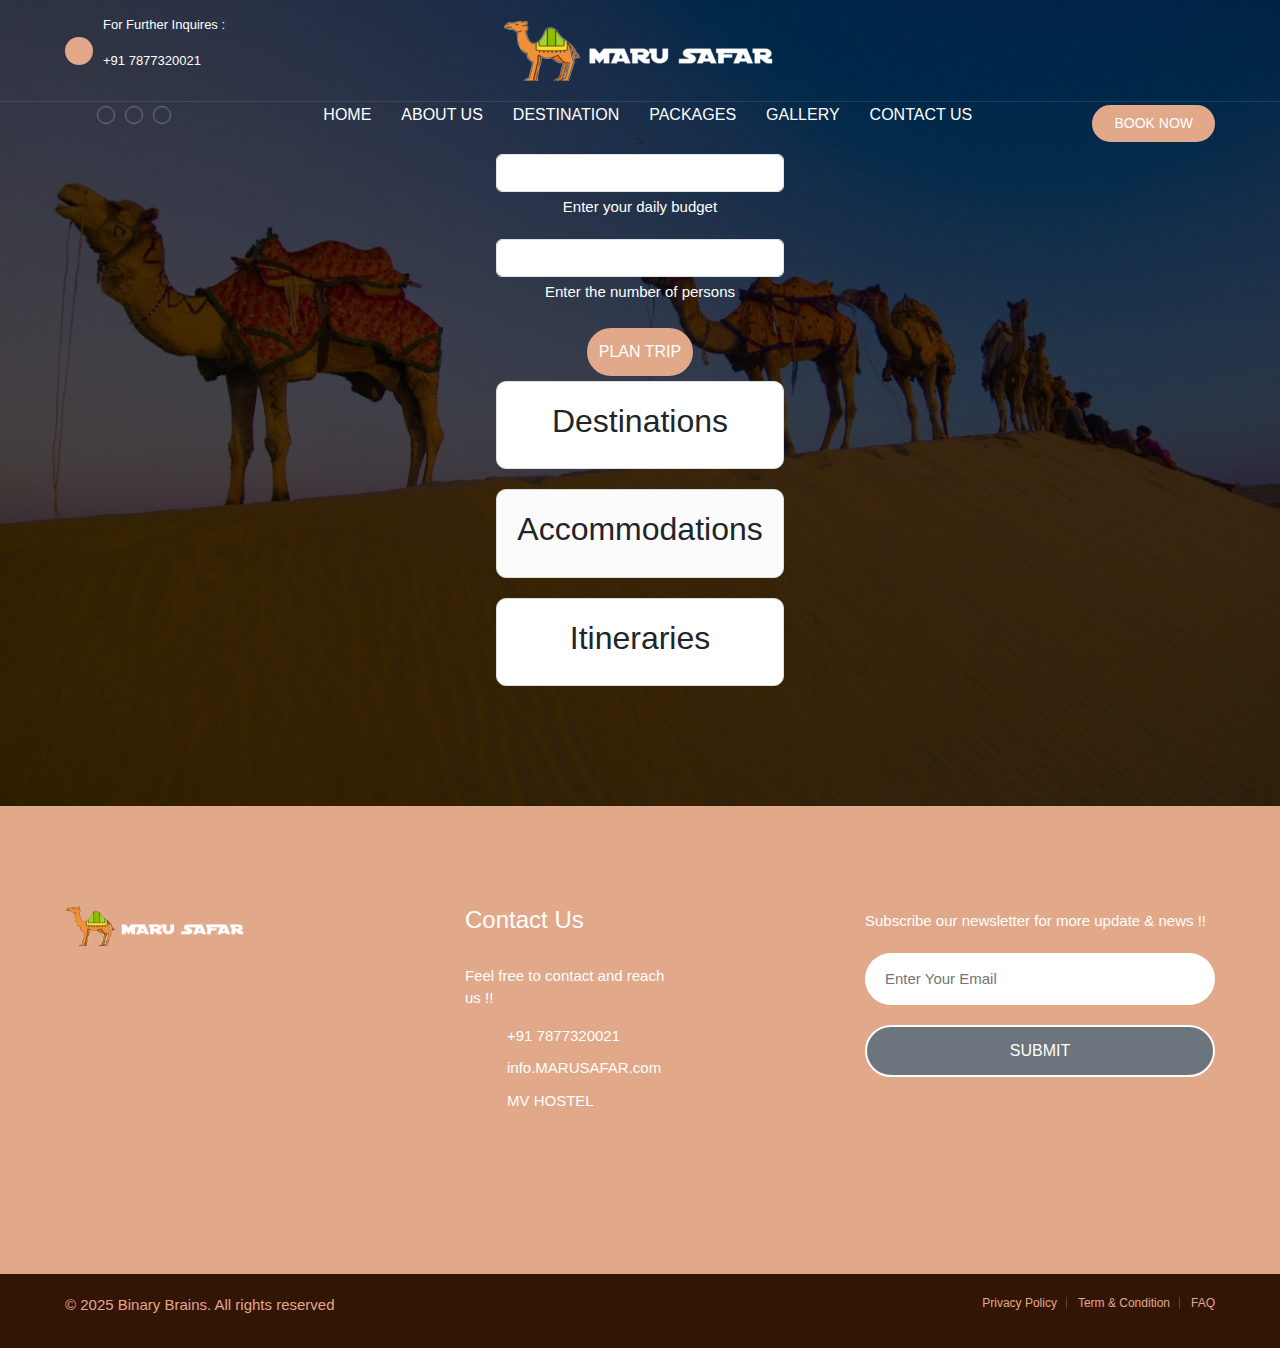
<file: budget.html>
<!DOCTYPE html>
<html lang="en">
<head>
    <meta charset="UTF-8">
    <meta name="viewport" content="width=device-width, initial-scale=1.0">
    <title>Budget-Friendly Travel Planner</title>
    <link rel="stylesheet" href="https://cdn.jsdelivr.net/npm/bootstrap@5.2.3/dist/css/bootstrap.min.css">
    <link rel="stylesheet" href="./assets/css/style.css">
    <style>
        body {
            font-family: Arial, sans-serif;
            background-color:hsl(26, 64%, 65%);
        }
        
        .hero {
            
            padding: 100px;
            text-align: center;
        }
        
        .destinations {
            background-color: #ffffff;
            padding: 20px;
            border: 1px solid #dddddd;
            margin-bottom: 20px;
            border-radius: 10px;
        }
        
        .accommodations {
            background-color: #fbfbfb;
            padding: 20px;
            border: 1px solid #dddddd;
            margin-bottom: 20px;
            border-radius: 10px;
        }
        
        .itineraries {
            background-color: #ffffff;
            padding: 20px;
            border: 1px solid #dddddd;
            margin-bottom: 20px;
            border-radius: 10px;
        }
        
        .modal-dialog {
            max-width: 800px;
        }
        
        .modal-body {
            padding: 20px;
        }
        .form-text{
            color: white;
        }
        #plan-trip-btn{
            padding: 10px;
        }
        .container1{
            padding-top: 30px;
            /* margin: 10px; */
        }
        .B1{
            /* padding : 5PX; */
            margin: 5PX;
        }
    </style>
</head>
<body id="top">
    

<header class="header" data-header>

    <div class="overlay" data-overlay></div>

    <div class="header-top">
      <div class="container">

        <a href="tel:+01123456790" class="helpline-box">

          <div class="icon-box">
            <ion-icon name="call-outline"></ion-icon>
          </div>

          <div class="wrapper">
            <p class="helpline-title">For Further Inquires :</p>

            <p class="helpline-number">+91 7877320021</p>
          </div>

        </a>

        <a href="#" class="logo">
          <img src="./assets/images/LOGO1.png" alt="MARUSAFAR logo">

        </a>

        <div class="header-btn-group">

          <button class="search-btn" aria-label="Search">
            <ion-icon name="search"></ion-icon>
          </button>

          <button class="nav-open-btn" aria-label="Open Menu" data-nav-open-btn>
            <ion-icon name="menu-outline"></ion-icon>
          </button>

        </div>

      </div>
    </div>

    <div class="header-bottom">
      <div class="container">

        <ul class="social-list">

          <li>
            <a href="#" class="social-link">
              <ion-icon name="logo-facebook"></ion-icon>
            </a>
          </li>

          <li>
            <a href="#" class="social-link">
              <ion-icon name="logo-twitter"></ion-icon>
            </a>
          </li>

          <li>
            <a href="#" class="social-link">
              <ion-icon name="logo-youtube"></ion-icon>
            </a>
          </li>

        </ul>

        <nav class="navbar" data-navbar>

          <div class="navbar-top">

            <a href="#" class="logo">
              <img src="./assets/images/LOGO1.png" alt="MARU SAFAR">
            </a>

            <button class="nav-close-btn" aria-label="Close Menu" data-nav-close-btn>
              <ion-icon name="close-outline"></ion-icon>
            </button>

          </div>

          <ul class="navbar-list">

            <li>
              <a href="#home" class="navbar-link" data-nav-link>home</a>
            </li>

            <li>
              <a href="#" class="navbar-link" data-nav-link>about us</a>
            </li>

            <li>
              <a href="#destination" class="navbar-link" data-nav-link>destination</a>
            </li>

            <li>
              <a href="#package" class="navbar-link" data-nav-link>packages</a>
            </li>

            <li>
              <a href="#gallery" class="navbar-link" data-nav-link>gallery</a>
            </li>

            <li>
              <a href="#contact" class="navbar-link" data-nav-link>contact us</a>
            </li>

          </ul>

        </nav>
        <a href="budget.html" class="btn btn-primary">Book Now</a>
        
        <!-- <button class="btn btn-primary">Book Now</button> -->

      </div>
    </div>

  </header>


    
    <div class="hero">
     
        <div class="container1">
            <div id="trip-planner" class="trip-planner">
               >
                <form>
                    <div class="mb-3">
                        <input type="number" class="form-control" id="budget" aria-describedby="budgetHelp" >
                        <div id="budgetHelp" class="form-text">Enter your daily budget</div>
                    </div>
                    <div class="mb-3">
                
                        <input type="number" class="form-control" id="duration" aria-describedby="durationHelp">
                        <div id="durationHelp" class="form-text">Enter the number of persons</div>
                    </div>
                    <button type="button" class="btn btn-primary B1" id="plan-trip-btn">Plan Trip</button>
                </form>
            </div>
            
            <div id="destinations" class="destinations">
                <h2>Destinations</h2>
                <div id="destination-list" class="row">
                  
                </div>
            </div>
            
            <div id="accommodations" class="accommodations">
                <h2>Accommodations</h2>
                <div id="accommodation-list" class="row">
                 
                </div>
            </div>
            
            <div id="itineraries" class="itineraries">
                <h2>Itineraries</h2>
                <div id="itinerary-list" class="row">
                 
                </div>
            </div>
        </div>
        
        <div class="modal fade" id="trip-planner-modal" tabindex="-1" aria-labelledby="trip-planner-modal-label" aria-hidden="true">
            <div class="modal-dialog">
                <div class="modal-content">
                    <div class="modal-header">
                        <h5 class="modal-title" id="trip-planner-modal-label">Trip Planner</h5>
                        <button type="button" class="btn-close" data-bs-dismiss="modal" aria-label="Close"></button>
                    </div>
                    <div class="modal-body">
                        <form>
                            <div class="mb-3">
                                <label for="modal-budget" class="form-label">Budget:</label>
                                <input type="number" class="form-control" id="modal-budget" aria-describedby="modal-budgetHelp">
                                <div id="modal-budgetHelp" class="form-text">Enter your daily budget</div>
                            </div>
                            <div class="mb-3">
                                <label for="modal-duration" class="form-label">Duration:</label>
                                <input type="number" class="form-control" id="modal-duration" aria-describedby="modal-durationHelp">
                                <div id="modal-durationHelp" class="form-text">Enter the number of persons</div>
                            </div>
                            <div class="mb-3">
                                <label for="modal-destination" class="form-label">Destination:</label>
                                <select class="form-select" id="modal-destination" aria-describedby="modal-destinationHelp">
                                    <option value="">Select a destination</option>
                                    <option value="jaipur">JAIPUR</option>
                                    <option value="UDAIPUR">UDAIPUR</option>
                                    <option value="JAISALMER">JAISALMER</option>
                                </select>
                                <div id="modal-destinationHelp" class="form-text">Select a destination</div>
                            </div>
                            <div class="mb-3">
                                <label for="modal-accommodation" class="form-label">Accommodation:</label>
                                <select class="form-select" id="modal-accommodation" aria-describedby="modal-accommodationHelp">
                                    <option value="">Select an accommodation</option>
                                    <option value="Hotel">Hotel</option>
                                    <option value="Hostel">Hostel</option>
                                    <option value="Airbnb">Airbnb</option>
                                </select>
                                <div id="modal-accommodationHelp" class="form-text">Select an accommodation</div>
                            </div>
                            <button type="button" class="btn btn-primary" id="modal-plan-trip-btn">Plan Trip</button>
                        </form>
                    </div>
                </div>
            </div>
        </div>
    </div>
    
   
    <footer class="footer">

        <div class="footer-top">
          <div class="container">
    
            <div class="footer-brand">
    
              <a href="#" class="logo">
                <img src="./assets/images/LOGO1.png" alt="MARU SAFAR">
              </a>
    
              <p class="footer-text">
    
              </p>
    
            </div>
    
            <div class="footer-contact">
    
              <h4 class="contact-title">Contact Us</h4>
    
              <p class="contact-text">
                Feel free to contact and reach us !!
              </p>
    
              <ul>
    
                <li class="contact-item">
                  <ion-icon name="call-outline"></ion-icon>
    
                  <a href="tel:+01123456790" class="contact-link">+91 7877320021</a>
                </li>
    
                <li class="contact-item">
                  <ion-icon name="mail-outline"></ion-icon>
    
                  <a href="mailto:info.tourly.com" class="contact-link">info.MARUSAFAR.com</a>
                </li>
    
                <li class="contact-item">
                  <ion-icon name="location-outline"></ion-icon>
    
                  <address>MV HOSTEL</address>
                </li>
    
              </ul>
    
            </div>
    
            <div class="footer-form">
    
              <p class="form-text">
                Subscribe our newsletter for more update & news !!
              </p>
    
              <form action="" class="form-wrapper">
                <input type="email" name="email" class="input-field" placeholder="Enter Your Email" required>
    
                <button type="submit" class="btn btn-secondary">Submit</button>
              </form>
    
            </div>
    
          </div>
        </div>
    
        <div class="footer-bottom">
          <div class="container">
    
            <p class="copyright">
              &copy; 2025 <a href="">Binary Brains</a>. All rights reserved
            </p>
    
            <ul class="footer-bottom-list">
    
              <li>
                <a href="#" class="footer-bottom-link">Privacy Policy</a>
              </li>
    
              <li>
                <a href="#" class="footer-bottom-link">Term & Condition</a>
              </li>
    
              <li>
                <a href="#" class="footer-bottom-link">FAQ</a>
              </li>
    
            </ul>
    
          </div>
        </div>
    
      </footer>
    
    <script src="https://cdn.jsdelivr.net/npm/bootstrap@5.2.3/dist/js/bootstrap.bundle.min.js"></script>
    <script>
        const budgetInput = document.getElementById('budget');
        const durationInput = document.getElementById('duration');
        const planTripBtn = document.getElementById('plan-trip-btn');
        const destinationList = document.getElementById('destination-list');
        const accommodationList = document.getElementById('accommodation-list');
        const itineraryList = document.getElementById('itinerary-list');
        const modalBudgetInput = document.getElementById('modal-budget');
        const modalDurationInput = document.getElementById('modal-duration');
        const modalDestinationSelect = document.getElementById('modal-destination');
        const modalAccommodationSelect = document.getElementById('modal-accommodation');
        const modalPlanTripBtn = document.getElementById('modal-plan-trip-btn');
        
        const destinations = [
            { name: 'JAIPUR', price: 100,  },
            { name: 'JODHPUR', price: 80, image: 'https://via.placeholder.com/150' },
            { name: 'JAISALMER', price: 90, image: 'https://via.placeholder.com/150' }
            
        ];
        const accommodations = [
            { name: 'Hotel', price: 500 },
            { name: 'Hostel', price: 200 },
            { name: 'Guest House', price: 300 }
        ];
        const itineraries = [
            { name: 'Day 1: Explore the city', price: 200 },
            { name: 'Day 2: Visit the museum', price: 150 },
            { name: 'Day 3: Go shopping', price: 300 }
        ];
        
        planTripBtn.addEventListener('click', () => {
            const budget = parseInt(budgetInput.value);
            const duration = parseInt(durationInput.value);
            
            destinationList.innerHTML = '';
            accommodationList.innerHTML = '';
            itineraryList.innerHTML = '';
            
            destinations.forEach(destination => {
                const col = document.createElement('div');
                col.classList.add('col-md-4');
                const card = document.createElement('div');
                card.classList.add('card');
                const img = document.createElement('img');
                // img.src = destination.image;
                // img.classList.add('card-img-top');
                const cardBody = document.createElement('div');
                cardBody.classList.add('card-body');
                const cardTitle = document.createElement('h5');
                cardTitle.classList.add('card-title');
                cardTitle.textContent = destination.name;
                const cardText = document.createElement('p');
                cardText.classList.add('card-text');
                cardText.textContent = `Price: ₹${destination.price}`;
                cardBody.appendChild(cardTitle);
                cardBody.appendChild(cardText);
                card.appendChild(img);
                card.appendChild(cardBody);
                col.appendChild(card);
                destinationList.appendChild(col);
            });
            
            accommodations.forEach(accommodation => {
                const col = document.createElement('div');
                col.classList.add('col-md-4');
                const card = document.createElement('div');
                card.classList.add('card');
                const cardBody = document.createElement('div');
                cardBody.classList.add('card-body');
                const cardTitle = document.createElement('h5');
                cardTitle.classList.add('card-title');
                cardTitle.textContent = accommodation.name;
                const cardText = document.createElement('p');
                cardText.classList.add('card-text');
                cardText.textContent = `Price: ₹${accommodation.price}`;
                cardBody.appendChild(cardTitle);
                cardBody.appendChild(cardText);
                card.appendChild(cardBody);
                col.appendChild(card);
                accommodationList.appendChild(col);
            });
            
            itineraries.forEach(itinerary => {
                const col = document.createElement('div');
                col.classList.add('col-md-4');
                const card = document.createElement('div');
                card.classList.add('card');
                const cardBody = document.createElement('div');
                cardBody.classList.add('card-body');
                const cardTitle = document.createElement('h5');
                cardTitle.classList.add('card-title');
                cardTitle.textContent = itinerary.name;
                const cardText = document.createElement('p');
                cardText.classList.add('card-text');
                cardText.textContent = `Price: ₹${itinerary.price}`;
                cardBody.appendChild(cardTitle);
                cardBody.appendChild(cardText);
                card.appendChild(cardBody);
                col.appendChild(card);
                itineraryList.appendChild(col);
            });
        });
        
        modalPlanTripBtn.addEventListener('click', () => {
            const budget = parseInt(modalBudgetInput.value);
            const duration = parseInt(modalDurationInput.value);
            const destination = modalDestinationSelect.value;
            const accommodation = modalAccommodationSelect.value;
            
            const tripCost = budget * duration;
            const destinationPrice = destinations.find(dest => dest.name === destination).price;
            const accommodationPrice = accommodations.find(accom => accom.name === accommodation).price;
            const totalCost = tripCost + destinationPrice + accommodationPrice;
            
            alert(`Your total trip cost is: ₹{totalCost}`);
        });
    </script>
</body>
</html>
</file>
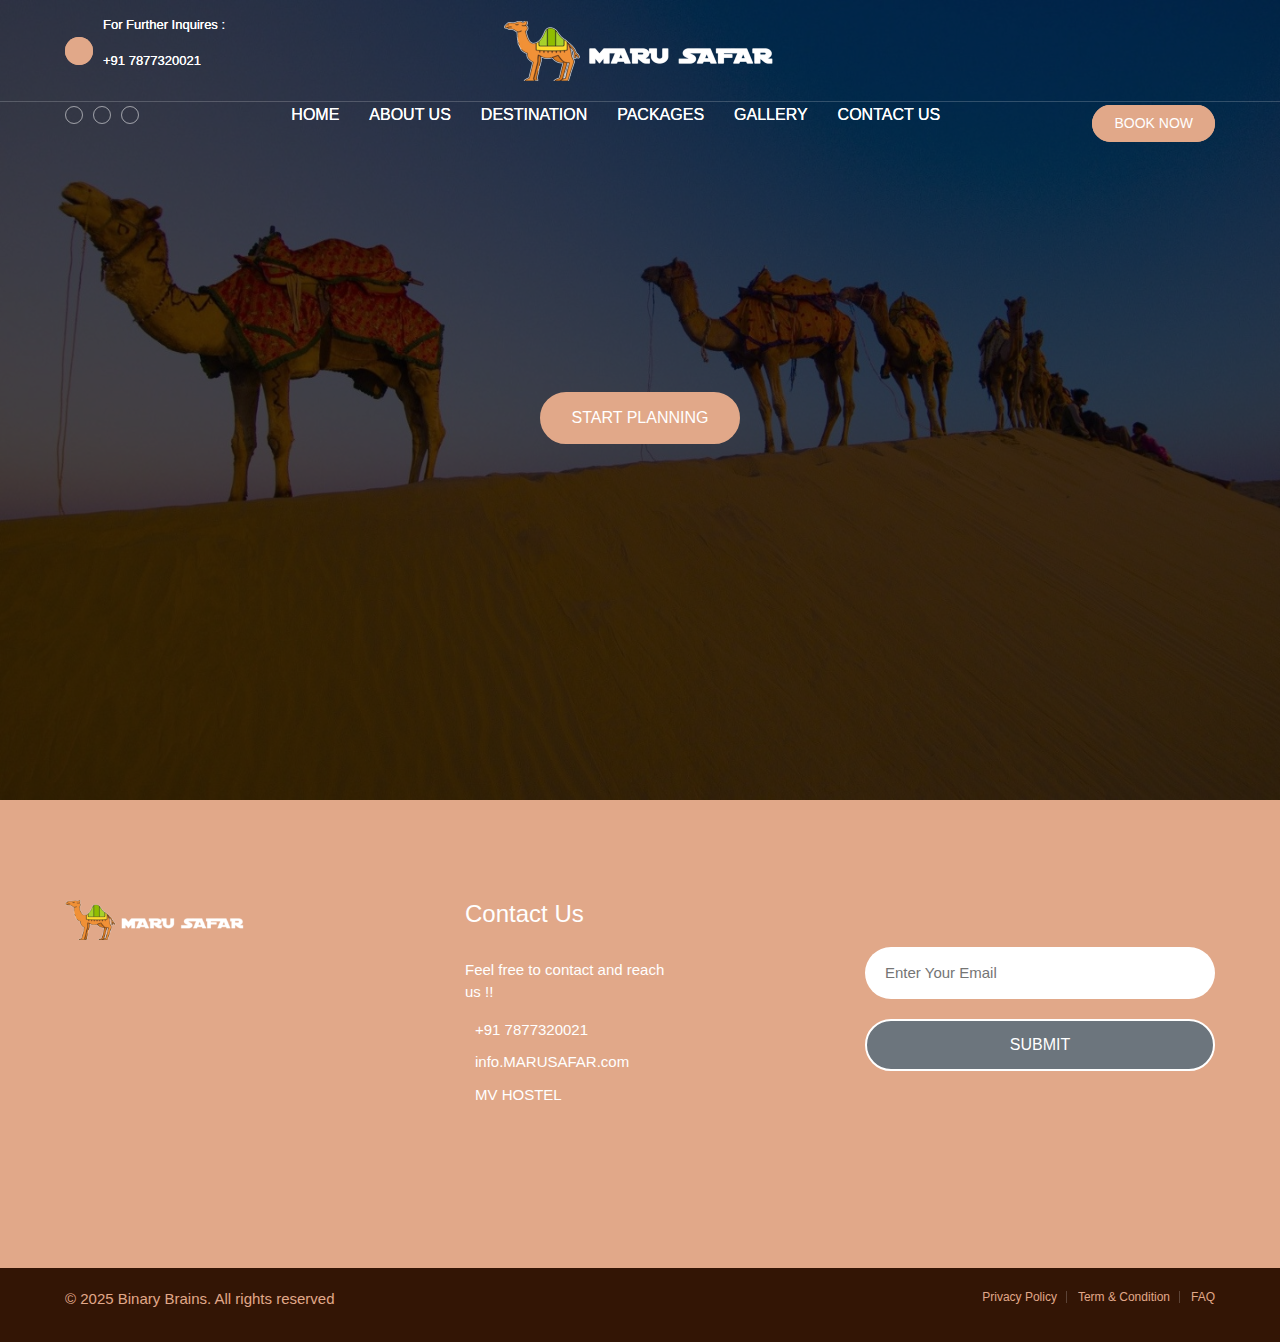
<file: budget2.html>
<!DOCTYPE html>
<html lang="en">
<head>
    <meta charset="UTF-8">
    <meta name="viewport" content="width=device-width, initial-scale=1.0">
    <title>Budget Travel Planner</title>
    <link rel="stylesheet" href="https://maxcdn.bootstrapcdn.com/bootstrap/4.0.0/css/bootstrap.min.css">
    <link rel="stylesheet" href="./assets/css/style.css">
    <style>
        body {
            font-family: 'Segoe UI', Tahoma, Geneva, Verdana, sans-serif;
            background-color: #f0f0f0;
        }
        .hero {
            background-image: linear-gradient(to bottom, #f7f7f7, #ccc);
            padding: 50px;
            text-align: center;
        }
        .destinations {
            padding: 50px;
        }
        .planning-tools {
            padding: 50px;
        }
        /* .footer {
            background-color: #e2882f;
            color: #fff;
            padding: 20px;
            text-align: center;
        } */
    </style>
</head>
<header class="header" data-header>

    <div class="overlay" data-overlay></div>

    <div class="header-top">
      <div class="container">

        <a href="tel:+01123456790" class="helpline-box">

          <div class="icon-box">
            <ion-icon name="call-outline"></ion-icon>
          </div>

          <div class="wrapper">
            <p class="helpline-title">For Further Inquires :</p>

            <p class="helpline-number">+91 7877320021</p>
          </div>

        </a>

        <a href="#" class="logo">
          <img src="./assets/images/LOGO1.png" alt="MARUSAFAR logo">

        </a>

        <div class="header-btn-group">

          <button class="search-btn" aria-label="Search">
            <ion-icon name="search"></ion-icon>
          </button>

          <button class="nav-open-btn" aria-label="Open Menu" data-nav-open-btn>
            <ion-icon name="menu-outline"></ion-icon>
          </button>

        </div>

      </div>
    </div>

    <div class="header-bottom">
      <div class="container">

        <ul class="social-list">

          <li>
            <a href="#" class="social-link">
              <ion-icon name="logo-facebook"></ion-icon>
            </a>
          </li>

          <li>
            <a href="#" class="social-link">
              <ion-icon name="logo-twitter"></ion-icon>
            </a>
          </li>

          <li>
            <a href="#" class="social-link">
              <ion-icon name="logo-youtube"></ion-icon>
            </a>
          </li>

        </ul>

        <nav class="navbar" data-navbar>

          <div class="navbar-top">

            <a href="#" class="logo">
              <img src="./assets/images/LOGO1.png" alt="MARU SAFAR">
            </a>

            <button class="nav-close-btn" aria-label="Close Menu" data-nav-close-btn>
              <ion-icon name="close-outline"></ion-icon>
            </button>

          </div>

          <ul class="navbar-list">

            <li>
              <a href="#home" class="navbar-link" data-nav-link>home</a>
            </li>

            <li>
              <a href="#" class="navbar-link" data-nav-link>about us</a>
            </li>

            <li>
              <a href="#destination" class="navbar-link" data-nav-link>destination</a>
            </li>

            <li>
              <a href="#package" class="navbar-link" data-nav-link>packages</a>
            </li>

            <li>
              <a href="#gallery" class="navbar-link" data-nav-link>gallery</a>
            </li>

            <li>
              <a href="#contact" class="navbar-link" data-nav-link>contact us</a>
            </li>

          </ul>

        </nav>
        <a href="budget.html" class="btn btn-primary">Book Now</a>


      </div>
    </div>

  </header> <header class="header" data-header>

    <div class="overlay" data-overlay></div>

    <div class="header-top">
      <div class="container">

        <a href="tel:+01123456790" class="helpline-box">

          <div class="icon-box">
            <ion-icon name="call-outline"></ion-icon>
          </div>

          <div class="wrapper">
            <p class="helpline-title">For Further Inquires :</p>

            <p class="helpline-number">+91 7877320021</p>
          </div>

        </a>

        <a href="#" class="logo">
          <img src="./assets/images/LOGO1.png" alt="MARUSAFAR logo">

        </a>

        <div class="header-btn-group">

          <button class="search-btn" aria-label="Search">
            <ion-icon name="search"></ion-icon>
          </button>

          <button class="nav-open-btn" aria-label="Open Menu" data-nav-open-btn>
            <ion-icon name="menu-outline"></ion-icon>
          </button>

        </div>

      </div>
    </div>

    <div class="header-bottom">
      <div class="container">

        <ul class="social-list">

          <li>
            <a href="#" class="social-link">
              <ion-icon name="logo-facebook"></ion-icon>
            </a>
          </li>

          <li>
            <a href="#" class="social-link">
              <ion-icon name="logo-twitter"></ion-icon>
            </a>
          </li>

          <li>
            <a href="#" class="social-link">
              <ion-icon name="logo-youtube"></ion-icon>
            </a>
          </li>

        </ul>

        <nav class="navbar" data-navbar>

          <div class="navbar-top">

            <a href="#" class="logo">
              <img src="./assets/images/LOGO1.png" alt="MARU SAFAR">
            </a>

            <button class="nav-close-btn" aria-label="Close Menu" data-nav-close-btn>
              <ion-icon name="close-outline"></ion-icon>
            </button>

          </div>

          <ul class="navbar-list">

            <li>
              <a href="#home" class="navbar-link" data-nav-link>home</a>
            </li>

            <li>
              <a href="#" class="navbar-link" data-nav-link>about us</a>
            </li>

            <li>
              <a href="#destination" class="navbar-link" data-nav-link>destination</a>
            </li>

            <li>
              <a href="#package" class="navbar-link" data-nav-link>packages</a>
            </li>

            <li>
              <a href="#gallery" class="navbar-link" data-nav-link>gallery</a>
            </li>

            <li>
              <a href="#contact" class="navbar-link" data-nav-link>contact us</a>
            </li>

          </ul>

        </nav>
        <a href="budget.html" class="btn btn-primary">Book Now</a>
        
        

      </div>
    </div>

  </header>

<body>
   
   
    <div id="header" data-header></div>
    <div class="hero">
       
        <button class="btn btn-primary" data-toggle="modal" data-target="#budgetModal">Start Planning</button>
    </div>
   
    </div>
    <!-- <div class="planning-tools" id="planning-tools">
        <h2>Planning Tools</h2>
        <p>Calculate your trip budget with our planning tools.</p>
        <button class="btn btn-primary" data-toggle="modal" data-target="#transportationModal">Transportation Costs</button>
        <button class="btn btn-primary" data-toggle="modal" data-target="#accommodationModal">Accommodation Costs</button>
        <button class="btn btn-primary" data-toggle="modal" data-target="#foodModal">Food Costs</button>
    </div> -->
    <div class="modal fade" id="budgetModal" tabindex="-1" role="dialog" aria-labelledby="budgetModalLabel" aria-hidden="true">
        <div class="modal-dialog" role="document">
            <div class="modal-content">
                <div class="modal-header">
                    <h5 class="modal-title" id="budgetModalLabel">Trip Budget Calculator</h5>
                    <button type="button" class="close" data-dismiss="modal" aria-label="Close">
                        <span aria-hidden="true">&times;</span>
                    </button>
                </div>
                <div class="modal-body">
                    <form>
                        <div class="form-group">
                            <label for="destination">Destination</label>
                            <input type="text" class="form-control" id="destination" placeholder="Enter destination">
                        </div>
                        <div class="form-group">
                            <label for="num-travelers">Number of Travelers</label>
                            <input type="number" class="form-control" id="num-travelers" placeholder="Enter number of travelers">
                        </div>
                        <div class="form-group">
                            <label for="trip-duration">Trip Duration (days)</label>
                            <input type="number" class="form-control" id="trip-duration" placeholder="Enter trip duration">
                        </div>
                        <button type="button" class="btn btn-primary" onclick="calculateBudget()">Calculate Budget</button>
                    </form>
                    <p id="budget-result"></p>
                </div>
            </div>
        </div>
    </div>
    <div class="modal fade" id="transportationModal" tabindex="-1" role="dialog" aria-labelledby="transportationModalLabel" aria-hidden="true">
        <div class="modal-dialog" role="document">
            <div class="modal-content">
                <div class="modal-header">
                    <h5 class="modal-title" id="transportationModalLabel">Transportation Costs Calculator</h5>
                    <button type="button" class="close" data-dismiss="modal" aria-label="Close">
                        <span aria-hidden="true">&times;</span>
                    </button>
                </div>
                <div class="modal-body">
                    <form>
                        <div class="form-group">
                            <label for="distance">Distance (miles)</label>
                            <input type="number" class="form-control" id="distance" placeholder="Enter distance">
                        </div>
                        <div class="form-group">
                            <label for="fuel-efficiency">Fuel Efficiency (mpg)</label>
                            <input type="number" class="form-control" id="fuel-efficiency" placeholder="Enter fuel efficiency">
                        </div>
                        <div class="form-group">
                            <label for="fuel-cost">Fuel Cost (₹/liter)</label>
                            <input type="number" class="form-control" id="fuel-cost" placeholder="Enter fuel cost">
                        </div>
                        <button type="button" class="btn btn-primary" onclick="calculateTransportationCosts()">Calculate Transportation Costs</button>
                    </form>
                    <p id="transportation-costs-result"></p>
                </div>
            </div>
        </div>
    </div>
    <div class="modal fade" id="accommodationModal" tabindex="-1" role="dialog" aria-labelledby="accommodationModalLabel" aria-hidden="true">
        <div class="modal-dialog" role="document">
            <div class="modal-content">
                <div class="modal-header">
                    <h5 class="modal-title" id="accommodationModalLabel">Accommodation Costs Calculator</h5>
                    <button type="button" class="close" data-dismiss="modal" aria-label="Close">
                        <span aria-hidden="true">&times;</span>
                    </button>
                </div>
                <div class="modal-body">
                    <form>
                        <div class="form-group">
                            <label for="num-nights">Number of Nights</label>
                            <input type="number" class="form-control" id="num-nights" placeholder="Enter number of nights">
                        </div>
                        <div class="form-group">
                            <label for="accommodation-cost">Accommodation Cost (₹/night)</label>
                            <input type="number" class="form-control" id="accommodation-cost" placeholder="Enter accommodation cost">
                        </div>
                        <button type="button" class="btn btn-primary" onclick="calculateAccommodationCosts()">Calculate Accommodation Costs</button>
                    </form>
                    <p id="accommodation-costs-result"></p>
                </div>
            </div>
        </div>
    </div>
    <div class="modal fade" id="foodModal" tabindex="-1" role="dialog" aria-labelledby="foodModalLabel" aria-hidden="true">
        <div class="modal-dialog" role="document">
            <div class="modal-content">
                <div class="modal-header">
                    <h5 class="modal-title" id="foodModalLabel">Food Costs Calculator</h5>
                    <button type="button" class="close" data-dismiss="modal" aria-label="Close">
                        <span aria-hidden="true">&times;</span>
                    </button>
                </div>
                <div class="modal-body">
                    <form>
                        <div class="form-group">
                            <label for="food-cost">Food Cost (₹/meal)</label>
                            <input type="number" class="form-control" id="food-cost" placeholder="Enter food cost">
                        </div>
                        <div class="form-group">
                            <label for="num-meals">Number of Meals</label>
                            <input type="number" class="form-control" id="num-meals" placeholder="Enter number of meals">
                        </div>
                        <button type="button" class="btn btn-primary" onclick="calculateFoodCosts()">Calculate Food Costs</button>
                    </form>
                    <p id="food-costs-result"></p>
                </div>
            </div>
        </div>
    </div>
    <footer class="footer">

        <div class="footer-top">
          <div class="container">
    
            <div class="footer-brand">
    
              <a href="#" class="logo">
                <img src="./assets/images/LOGO1.png" alt="MARU SAFAR">
              </a>
    
              <p class="footer-text">
    
              </p>
    
            </div>
    
            <div class="footer-contact">
    
              <h4 class="contact-title">Contact Us</h4>
    
              <p class="contact-text">
                Feel free to contact and reach us !!
              </p>
    
              <ul>
    
                <li class="contact-item">
                  <ion-icon name="call-outline"></ion-icon>
    
                  <a href="tel:+01123456790" class="contact-link">+91 7877320021</a>
                </li>
    
                <li class="contact-item">
                  <ion-icon name="mail-outline"></ion-icon>
    
                  <a href="mailto:info.tourly.com" class="contact-link">info.MARUSAFAR.com</a>
                </li>
    
                <li class="contact-item">
                  <ion-icon name="location-outline"></ion-icon>
    
                  <address>MV HOSTEL</address>
                </li>
    
              </ul>
    
            </div>
    
            <div class="footer-form">
    
              <p class="form-text">
                Subscribe our newsletter for more update & news !!
              </p>
    
              <form action="" class="form-wrapper">
                <input type="email" name="email" class="input-field" placeholder="Enter Your Email" required>
    
                <button type="submit" class="btn btn-secondary">Submit</button>
              </form>
    
            </div>
    
          </div>
        </div>
    
        <div class="footer-bottom">
          <div class="container">
    
            <p class="copyright">
              &copy; 2025 <a href="">Binary Brains</a>. All rights reserved
            </p>
    
            <ul class="footer-bottom-list">
    
              <li>
                <a href="#" class="footer-bottom-link">Privacy Policy</a>
              </li>
    
              <li>
                <a href="#" class="footer-bottom-link">Term & Condition</a>
              </li>
    
              <li>
                <a href="#" class="footer-bottom-link">FAQ</a>
              </li>
    
            </ul>
    
          </div>
        </div>
    
      </footer>
      <link rel="stylesheet" href="./assets/css/style.css">
    <script src="https://code.jquery.com/jquery-3.2.1.slim.min.js"></script>
    <script src="https://maxcdn.bootstrapcdn.com/bootstrap/4.0.0/js/bootstrap.min.js"></script>
    <script>
        let destinations = [
            {name: "Paris", description: "The city of love and romance", info: "Paris is the capital of France and is known for its stunning architecture, art museums, and romantic atmosphere."},
            {name: "Rome", description: "The eternal city", info: "Rome is the capital of Italy and is known for its rich history, architecture, and delicious food."},
            {name: "Tokyo", description: "The city of neon lights", info: "Tokyo is the capital of Japan and is known for its vibrant atmosphere, cutting-edge technology, and world-class cuisine."},
        ];

        function calculateBudget() {
            var destination = document.getElementById("destination").value;
            var numTravelers = parseInt(document.getElementById("num-travelers").value);
            var tripDuration = parseInt(document.getElementById("trip-duration").value);
            var budget = numTravelers * tripDuration * 500;
            document.getElementById("budget-result").innerHTML = "Your estimated budget for " + destination + " is ₹" + budget;
        }

        // function calculateTransportationCosts() {
        //     var distance = parseInt(document.getElementById("distance").value);
        //     var fuelEfficiency = parseInt(document.getElementById("fuel-efficiency").value);
        //     var fuelCost = parseInt(document.getElementById("fuel-cost").value);
        //     var transportationCosts = (distance / fuelEfficiency) * fuelCost;
        //     document.getElementById("transportation-costs-result").innerHTML = "Your estimated transportation costs are ₹" + transportationCosts;
        // }

        // function calculateAccommodationCosts() {
        //     var numNights = parseInt(document.getElementById("num-nights").value);
        //     var accommodationCost = parseInt(document.getElementById("accommodation-cost").value);
        //     var accommodationCosts = numNights * accommodationCost;
        //     document.getElementById("accommodation-costs-result").innerHTML = "Your estimated accommodation costs are ₹" + accommodationCosts;
        // }

        // function calculateFoodCosts() {
        //     var foodCost = parseInt(document.getElementById("food-cost").value);
        //     var numMeals = parseInt(document.getElementById("num-meals").value);
        //     var foodCosts = foodCost * numMeals;
        //     document.getElementById("food-costs-result").innerHTML = "Your estimated food costs are ₹" + foodCosts;
        // }

        function generateDestinations() {
            var destinationsHtml = "";
            for (let i = 0; i < destinations.length; i++) {
                destinationsHtml += `
                    <div class="col-md-4">
                        <div class="card">
                            <img class="card-img-top" src="https://picsum.photos/200/300" alt="Card image cap">
                            <div class="card-body">
                                <h5 class="card-title">₹{destinations[i].name}</h5>
                                <p class="card-text">₹{destinations[i].description}</p>
                                <button class="btn btn-primary" onclick="showDestinationInfo(₹{i})">More Info</button>
                            </div>
                        </div>
                    </div>
                `;
            }
            document.getElementById("destinations-container").innerHTML = destinationsHtml;
        }

        function showDestinationInfo(index) {
            document.getElementById("destination-info").innerHTML = destinations[index].info;
            $('#destinationModal').modal('show');
        }

        generateDestinations();
    </script>
    <script>
        fetch('index.html')
        .then(response => response.text()).then(data => {
            document.getElementById('index').innerHTML = data;
        });
    </script>
</body>
</html>
</file>
<file: assets/css/style.css>
:root {


  --united-nations-blue: hsl(21, 60%, 71%);
  --bright-navy-blue:hsl(21, 60%, 71%);
  --spanish-gray: hsl(0, 0%, 60%);
  --black-coral: hsl(225, 8%, 42%);
  --oxford-blue: hsl(208, 97%, 12%);
  --yale-blue: hsl(21, 60%, 71%);
  --blue-ncs: hsl(21, 60%, 71%);
  --gunmetal: hsl(21, 60%, 71%);
  --gainsboro:hsl(21, 60%, 71%) ;
  --cultured: hsl(0, 0%, 98%);
  --white: hsl(0, 0%, 100%);
  --black: hsl(0, 0%, 0%);
  --onyx: hsl(0, 0%, 25%);
  --jet: hsl(0, 0%, 20%);



  --ff-poppins: "Poppins", sans-serif;
  --ff-montserrat: "Montserrat", sans-serif;

  --fs-1: calc(20px + 3.5vw);
  --fs-2: calc(18px + 1.6vw);
  --fs-3: calc(16px + 0.45vw);
  --fs-4: 15px;
  --fs-5: 14px;
  --fs-6: 13px;
  --fs-7: 12px;
  --fs-8: 11px;

  --fw-500: 500;
  --fw-600: 600;
  --fw-700: 700;
  --fw-800: 800;

 
  --transition: 0.25s ease-in-out;

  
  --section-padding: 60px;


  --radius-15: 15px;
  --radius-25: 25px;

}



*, *::before, *::after {
  margin: 0;
  padding: 0;
  box-sizing: border-box;
}

li { list-style: none; }

a { text-decoration: none; }

a,
img,
span,
input,
label,
button,
ion-icon { display: block; }

input,
button {
  background: none;
  border: none;
  font: inherit;
}

button { cursor: pointer; }

input { width: 100%; }

ion-icon { pointer-events: none; }

html {
  font-family: var(--ff-poppins);
  scroll-behavior: smooth;
}

body { background: var(--white); }




.container { padding-inline: 15px; }

.btn {
  color: var(--white);
  text-transform: uppercase;
  font-size: var(--fs-5);
  border-radius: 100px;
  padding: var(--padding, 8px 18px);
  border: var(--border-width, 2px) solid transparent;
  transition: var(--transition);
}

.btn-primary {
  background: var(--bright-navy-blue);
  border-color: var(--bright-navy-blue);
}

.btn-primary:is(:hover, :focus) {
  background: var(--yale-blue);
  border-color: var(--yale-blue);
  padding: 10px;
}

.btn-secondary { border-color: var(--white); }

.btn-secondary:is(:hover, :focus) { background: hsla(0, 0%, 100%, 0.1); }

.h1,
.h2,
.h3 {
  font-weight: var(--fw-800);
  font-family: var(--ff-montserrat);
  text-transform: uppercase;
}

.h1 {
  color: var(--white);
  font-size: var(--fs-1);
}

.h2,
.h3 { color: var(--gunmetal); }

.h2 { font-size: var(--fs-2); }

.h3 {
  font-size: var(--fs-3);
  font-weight: var(--fw-700);
}

.section-subtitle {
  color: var(--bright-navy-blue);
  font-size: var(--fs-5);
  text-transform: uppercase;
  font-family: var(--ff-montserrat);
  margin-bottom: 8px;
}

.section-title { margin-bottom: 15px; }

.section-text {
  color: var(--black-coral);
  margin-bottom: 30px;
}

.card-text {
  color: var(--black-coral);
  font-size: var(--fs-5);
}





.header {
  position: absolute;
  top: 0;
  left: 0;
  width: 100%;
  padding-top: 61px;
  z-index: 4;
}
#23{
  color: white;
}

.header-top {
  position: absolute;
  top: 0;
  left: 0;
  width: 100%;
  transition: var(--transition);
  border-bottom: 1px solid hsla(0, 0%, 100%, 0.1);
  padding-block: 15px;
  z-index: 1;
}

.header.active .header-top {
  position: fixed;
  background: var(--gunmetal);
}

.header-top .container {
  display: grid;
  grid-template-columns: repeat(3, 1fr);
  justify-items: flex-start;
  align-items: center;
}

.helpline-box .wrapper { display: none; }

.helpline-box .icon-box {
  background: var(--bright-navy-blue);
  padding: 6px;
  border-radius: 50%;
  color: var(--white);
}

.helpline-box .icon-box ion-icon { --ionicon-stroke-width: 40px; }

.header-top .logo { margin-inline: auto; }

.header-top .logo img { max-width: 100px; }

.header-btn-group {
  justify-self: flex-end;
  display: flex;
  align-items: center;
  gap: 10px;
  color: var(--white);
}

.search-btn,
.nav-open-btn {
  font-size: 30px;
  color: inherit;
}

.search-btn { font-size: 20px; }

.header-bottom { border-bottom: 1px solid hsla(0, 0%, 100%, 0.1); }

.header-bottom .container {
  display: flex;
  justify-content: space-between;
  align-items: center;
  padding-block: 15px;
}

.social-list {
  display: flex;
  align-items: center;
  gap: 5px;
}

.social-link {
  color: var(--white);
  padding: 8px;
  border: 1px solid hsla(0, 0%, 100%, 0.3);
  border-radius: 50%;
  font-size: 15px;
  transition: var(--transition);
}

.social-link:is(:hover, :focus) { background: hsla(0, 0%, 100%, 0.2); }

.header .btn { --padding: 4px 20px; }

.header .navbar {
  position: fixed;
  top: 0;
  right: -300px;
  width: 100%;
  max-width: 300px;
  height: 100%;
  background: var(--white);
  visibility: hidden;
  pointer-events: none;
  transition: 0.15s ease-in;
  z-index: 3;
}

.navbar.active {
  right: 0;
  visibility: visible;
  pointer-events: all;
  transition: 0.25s ease-out;
}

.navbar-top {
  display: flex;
  justify-content: space-between;
  align-items: center;
  padding: 40px 15px;
}

.navbar-top .logo img { width: 150px; }

.nav-close-btn {
  font-size: 20px;
  color: var(--bright-navy-blue);
}

.nav-close-btn ion-icon { --ionicon-stroke-width: 80px; }

.navbar-list { border-top: 1px solid hsla(0, 0%, 0%, 0.1); }

.navbar-list li { border-bottom: 1px solid hsla(0, 0%, 0%, 0.1); }

.navbar-link {
  padding: 15px 20px;
  color: var(--jet);
  font-weight: var(--fw-500);
  font-size: var(--fs-4);
  transition: var(--transition);
  text-transform: capitalize;
}

.navbar-link:is(:hover, :focus) { color: var(--bright-navy-blue); }

.overlay {
  position: fixed;
  inset: 0;
  background: var(--black);
  opacity: 0;
  pointer-events: none;
  z-index: 2;
  transition: var(--transition);
}

.overlay.active {
  opacity: 0.7;
  pointer-events: all;
}





.hero {
  background-image: url("../images/hero-banner.jpg");
  background-repeat: no-repeat;
  background-size: cover;
  background-position: center;
  background-color: hsla(0, 0%, 0%, 0.7);
  background-blend-mode: overlay;
  display: grid;
  place-items: center;
  min-height: 600px;
  text-align: center;
  padding-top: 125px;
}

.hero-title { margin-bottom: 20px; }

.hero-text {
  color: var(--white);
  font-size: var(--fs-5);
  margin-bottom: 40px;
}

.btn-group {
  display: flex;
  flex-wrap: wrap;
  justify-content: center;
  align-items: center;
  gap: 10px;
}






.tour-search {
  background: var(--bright-navy-blue);
  padding-block: var(--section-padding);
}

.tour-search-form .input-label {
  color: var(--white);
  font-size: var(--fs-4);
  margin-left: 20px;
  margin-bottom: 10px;
}

.tour-search-form .input-field {
  background: var(--white);
  padding: 10px 15px;
  font-size: var(--fs-5);
  border-radius: 50px;
  border: solid black;
}

.tour-search-form .input-field::placeholder { color: var(--spanish-gray); }

.tour-search-form .input-field::-webkit-datetime-edit {
  color: var(--spanish-gray);
  text-transform: uppercase;
}

.tour-search-form .input-wrapper { margin-bottom: 15px; }

.tour-search .btn {
  width: 50%;
  --border-width: 1px;
  font-weight: var(--fw-600);
  margin-top: 35px;
  /* padding: 10px; */
}



.popular { padding-block: var(--section-padding); }

.popular-list,
.popular-list > li:not(:last-child) { margin-bottom: 30px; }

.popular-card {
  position: relative;
  overflow: hidden;
  border-radius: var(--radius-25);
  height: 430px;
}

.popular-card .card-img { height: 100%; }

.popular-card .card-img img {
  width: 100%;
  height: 100%;
  object-fit: cover;
}

.popular-card .card-content {
  position: absolute;
  bottom: 20px;
  left: 20px;
  right: 20px;
  background: var(--white);
  border-radius: var(--radius-25);
  padding: 20px;
}


.popular-card .card-rating {
  background: var(--bright-navy-blue);
  color: var(--white);
  position: absolute;
  top: 0;
  right: 25px;
  display: flex;
  align-items: center;
  gap: 1px;
  transform: translateY(-50%);
  padding: 6px 10px;
  border-radius: 20px;
  font-size: 14px;
}

.popular-card .card-subtitle {
  color: var(--blue-ncs);
  font-size: var(--fs-6);
  text-transform: uppercase;
  margin-bottom: 8px;
}

.popular-card .card-title { margin-bottom: 5px; }

.popular-card :is(.card-subtitle, .card-title) > a { color: inherit; }

.popular .btn { margin-inline: auto; }



.package { padding-block: var(--section-padding); }

.package-list { margin-bottom: 40px; }

.package-list > li:not(:last-child) { margin-bottom: 30px; }

.package-card {
  background: var(--cultured);
  overflow: hidden;
  border-radius: 15px;
}

.package-card .card-banner { height: 250px; }

.package-card .card-banner img {
  width: 100%;
  height: 100%;
  object-fit: cover;
}

.package-card .card-content { padding: 30px 20px; }

.package-card .card-title { margin-bottom: 15px; }

.package-card .card-text {
  line-height: 1.6;
  margin-bottom: 20px;
}

.card-meta-list {
  background: var(--white);
  max-width: max-content;
  display: flex;
  flex-wrap: wrap;
  justify-content: center;
  align-items: center;
  padding: 8px;
  box-shadow: 0 0 5px hsla(0, 0%, 0%, 0.15);
  border-radius: 50px;
}

.card-meta-item { position: relative; }

.card-meta-item:not(:last-child)::after {
  content: "";
  position: absolute;
  top: 4px;
  right: -1px;
  bottom: 4px;
  width: 1px;
  background: hsla(0, 0%, 0%, 0.3);
}

.meta-box {
  display: flex;
  justify-content: center;
  align-items: center;
  gap: 5px;
  padding-inline: 9px;
  color: var(--black-coral);
  font-size: var(--fs-8);
}

.meta-box > ion-icon {
  color: var(--bright-navy-blue);
  font-size: 13px;
}

.package-card .card-price {
  background: var(--united-nations-blue);
  color: var(--white);
  padding: 25px 20px;
  text-align: center;
}

.package-card .card-price .wrapper {
  display: flex;
  flex-wrap: wrap;
  justify-content: center;
  align-items: center;
  gap: 5px 15px;
  margin-bottom: 10px;
}

.package-card .card-price .reviews { font-size: var(--fs-5); }

.package-card .card-rating {
  display: flex;
  justify-content: center;
  align-items: center;
  gap: 1px;
  font-size: 14px;
}

.package-card .card-rating ion-icon:last-child { color: hsl(0, 0%, 80%); }

.package-card .price {
  font-size: var(--fs-2);
  font-family: var(--ff-montserrat);
  font-weight: var(--fw-800);
  margin-bottom: 20px;
}

.package-card .price span {
  font-size: var(--fs-7);
  font-weight: initial;
}

.package .btn { margin-inline: auto; }




.gallery { padding-block: var(--section-padding); }

.gallery-list {
  display: grid;
  grid-template-columns: 1fr 1fr;
  gap: 10px;
}

.gallery-image {
  width: 100%;
  height: 100%;
  border-radius: var(--radius-15);
  overflow: hidden;
}

.gallery-item:nth-child(3) { grid-area: 1 / 2 / 3 / 3; }

.gallery-image img {
  width: 100%;
  height: 100%;
  object-fit: cover;
}




.cta {
  background: var(--bright-navy-blue);
  padding-block: var(--section-padding);
}

.cta :is(.section-subtitle, .section-title, .section-text) { color: var(--white); }

.cta .section-text { font-size: var(--fs-5); }



.footer-top {
  background: var(--gunmetal);
  padding-block: var(--section-padding);
  color: var(--gainsboro);
}

.footer-brand { margin-bottom: 30px; }

.footer-brand img { width: 180px; }

.footer-brand .logo { margin-bottom: 20px; }

.footer-text {
  font-size: var(--fs-5);
  line-height: 1.7;
}

.footer-contact { margin-bottom: 30px; }

.contact-title {
  position: relative;
  font-family: var(--ff-montserrat);
  font-weight: var(--fw-500);
  margin-bottom: 30px;
  color: white;
}

.contact-title::after {
  content: "";
  position: absolute;
  bottom: -10px;
  left: 0;
  width: 50px;
  height: 2px;
  background: var(--bright-navy-blue);
  color: white;
}

.contact-text {
  font-size: var(--fs-5);
  margin-bottom: 15px;
  max-width: 200px;
  color: white;
}

.contact-item {
  display: flex;
  justify-content: flex-start;
  align-items: center;
  gap: 10px;
  margin-bottom: 10px;
  color: white;
}

.contact-item ion-icon { --ionicon-stroke-width: 40px; }

.contact-link,
address {
  font-style: normal;
  /* color: var(--gainsboro); */
  font-size: var(--fs-5);
  color: white;
}

.contact-link:is(:hover, :focus) { color: var(--white); }

.form-text {
  font-size: var(--fs-5);
  margin-bottom: 20px;
}

.footer-form .input-field {
  background: var(--white);
  font-size: var(--fs-5);
  padding: 15px 20px;
  border-radius: 100px;
  margin-bottom: 10px;
}

.footer-form .btn { width: 100%; }

.footer-bottom {
  --gunmetal:hsl(21, 82%, 11%);
  background: var(--gunmetal);
  padding-block: 20px;
  text-align: center;
}

.copyright {
  color: var(--gainsboro);
  font-size: var(--fs-5);
  margin-bottom: 10px;
}

.copyright a {
  color: inherit;
  display: inline-block;
}

.copyright a:is(:hover, :focus) { color: var(--white); }

.footer-bottom-list {
  display: flex;
  align-items: center;
  justify-content: center;
  gap: 21px;
}

.footer-bottom-list > li { position: relative; }

.footer-bottom-list > li:not(:last-child)::after {
  content: "";
  position: absolute;
  top: 3px;
  right: -10px;
  bottom: 3px;
  width: 1px;
  background: hsla(0, 0%, 100%, 0.2);
}

.footer-bottom-link {
  color: var(--gainsboro);
  font-size: var(--fs-7);
  transition: var(--transition);
}

.footer-bottom-link:is(:hover, :focus) { color: var(--white); }





.go-top {
  position: fixed;
  bottom: 15px;
  right: 15px;
  width: 35px;
  height: 35px;
  background: var(--bright-navy-blue);
  color: var(--white);
  display: grid;
  place-items: center;
  font-size: 18px;
  border-radius: 6px;
  box-shadow: 0 1px 3px hsla(0, 0%, 0%, 0.5);
  opacity: 0;
  transform: translateY(10px);
  visibility: hidden;
  transition: var(--transition);
}

.go-top.active {
  opacity: 0.8;
  transform: translateY(0);
  visibility: visible;
}

.go-top:is(:hover, :focus) { opacity: 1; }




@media (min-width: 580px) {


  .container {
    max-width: 580px;
    margin-inline: auto;
  }

  .btn {
    --fs-5: 16px;
    --padding: 12px 30px;
  }

  section:not(.cta) :is(.section-subtitle, .section-title, .section-text) {
    text-align: center;
  }

  .section-text { margin-bottom: 40px; }

  .card-text { --fs-5: 15px; }




  .header { padding-top: 83px; }

  .helpline-box .icon-box { padding: 14px; }

  .header-top .logo img { max-width: unset; }

  .search-btn { font-size: 30px; }

  .nav-open-btn { font-size: 40px; }

  .header .btn {
    --fs-5: 14px;
    --padding: 6px 20px;
  }




  .hero {
    min-height: 800px;
    padding-top: 85px;
  }

  .hero-text { --fs-5: 15px; }

  .btn-group { gap: 20px; }



  .tour-search-form {
    display: grid;
    grid-template-columns: 1fr 1fr;
    align-items: flex-end;
    gap: 15px;
  }

  .tour-search-form .input-wrapper { margin-bottom: 0; }

  .tour-search-form .input-field { padding: 16px 20px; }

  .tour-search .btn {
    grid-column: span 2;
    margin-top: 20px;
  }



  .popular-card .card-content { right: auto; }




  .footer .container {
    display: grid;
    grid-template-columns: 1fr 1fr;
    gap: 30px;
  }

  .footer-form { grid-column: span 2; }

  .footer-bottom { text-align: left; }

  .copyright { margin-bottom: 0; }

  .footer-bottom-list { justify-content: flex-end; }

}





@media (min-width: 768px) {



  :root {

    --fs-5: 15px;

  }



  .container { max-width: 800px; }

  .section-text {
    max-width: 60ch;
    margin-inline: auto;
  }



  .helpline-box {
    display: flex;
    justify-content: flex-start;
    align-items: center;
    gap: 10px;
  }

  .helpline-box .wrapper {
    display: block;
    color: var(--white);
    font-size: var(--fs-6);
  }

  .social-list { gap: 10px; }


  .popular-list {
    display: grid;
    grid-template-columns: 1fr 1fr;
    gap: 30px;
    margin-bottom: 50px;
  }

  .popular-list > li:not(:last-child) { margin-bottom: 0; }

  .popular-card .card-content { right: 20px; }


  .package-list { margin-bottom: 50px; }

  .package-list > li:not(:last-child) { margin-bottom: 40px; }

  .package-card {
    display: grid;
    grid-template-columns: 1.3fr 1.5fr 1fr;
  }

  .package-card .card-banner { height: 100%; }

  .package-card .card-content { padding: 40px; }

  .package-card .card-price {
    display: grid;
    place-content: center;
  }

  .package-card .card-price .wrapper { margin-bottom: 15px; }


  .gallery { padding-bottom: calc(var(--section-padding * 2)); }

  .gallery-list {
    grid-template-columns: repeat(3, 1fr);
    gap: 20px;
  }

  .gallery-image { border-radius: var(--radius-25); }



  .cta .container {
    display: flex;
    justify-content: space-between;
    align-items: center;
  }

  .cta-content { width: calc(100% - 225px); }

  .cta .section-text { margin-inline: 0; }



  .form-wrapper {
    display: flex;
    justify-content: flex-start;
    align-items: center;
    gap: 20px;
  }

  .footer-form .input-field { margin-bottom: 0; }

  .footer-form .btn { width: max-content; }

}




@media (min-width: 992px) {

  

  .container { max-width: 1050px; }



  .header.active .header-top {
    position: unset;
    background: unset;
  }

  .nav-open-btn,
  .navbar-top { display: none; }

  .header-bottom { border-bottom: none; }

  .header.active .header-bottom {
    position: fixed;
    top: 0;
    left: 0;
    width: 100%;
    background: var(--white);
    color: var(--onyx);
    box-shadow: 0 2px 5px hsla(0, 0%, 0%, 0.08);
    transition: var(--transition);
  }

  .header-bottom .container { padding-block: 0; }

  .header .navbar { all: unset; }

  .navbar-list {
    border-top: none;
    display: flex;
    justify-content: center;
    align-items: center;
  }

  .navbar-list li { border-bottom: none; }

  .navbar-link {
    color: var(--white);
    --fs-4: 16px;
    font-weight: unset;
    text-transform: uppercase;
    padding: 20px 15px;
  }

  .header.active .navbar-link { color: var(--onyx); }

  .header.active .navbar-link:is(:hover, :focus) { color: var(--bright-navy-blue); }

  .header.active .social-link {
    color: var(--onyx);
    border-color: hsla(0, 0%, 0%, 0.15);
  }

  .overlay { display: none; }




  .hero .container { max-width: 740px; }



  .tour-search-form { grid-template-columns: repeat(5, 1fr); }

  .tour-search .btn {
    --padding: 15px;
    grid-column: unset;
    margin-top: 0;
  }




  .popular-list { grid-template-columns: repeat(3, 1fr); }



  .meta-box { --fs-8: 13px; }

  .meta-box > ion-icon { font-size: 15px; }



  .cta .section-title { max-width: 25ch; }



  .footer-top .container {
    grid-template-columns: repeat(3, 1fr);
    gap: 50px;
  }

  .footer-form { grid-column: unset; }

  .form-wrapper { flex-direction: column; }

  .footer-form .btn { width: 100%; }

}



@media (min-width: 1200px) {


  :root {

  

    --section-padding: 100px;

  }



  .container { max-width: 1180px; }

}
</file>
